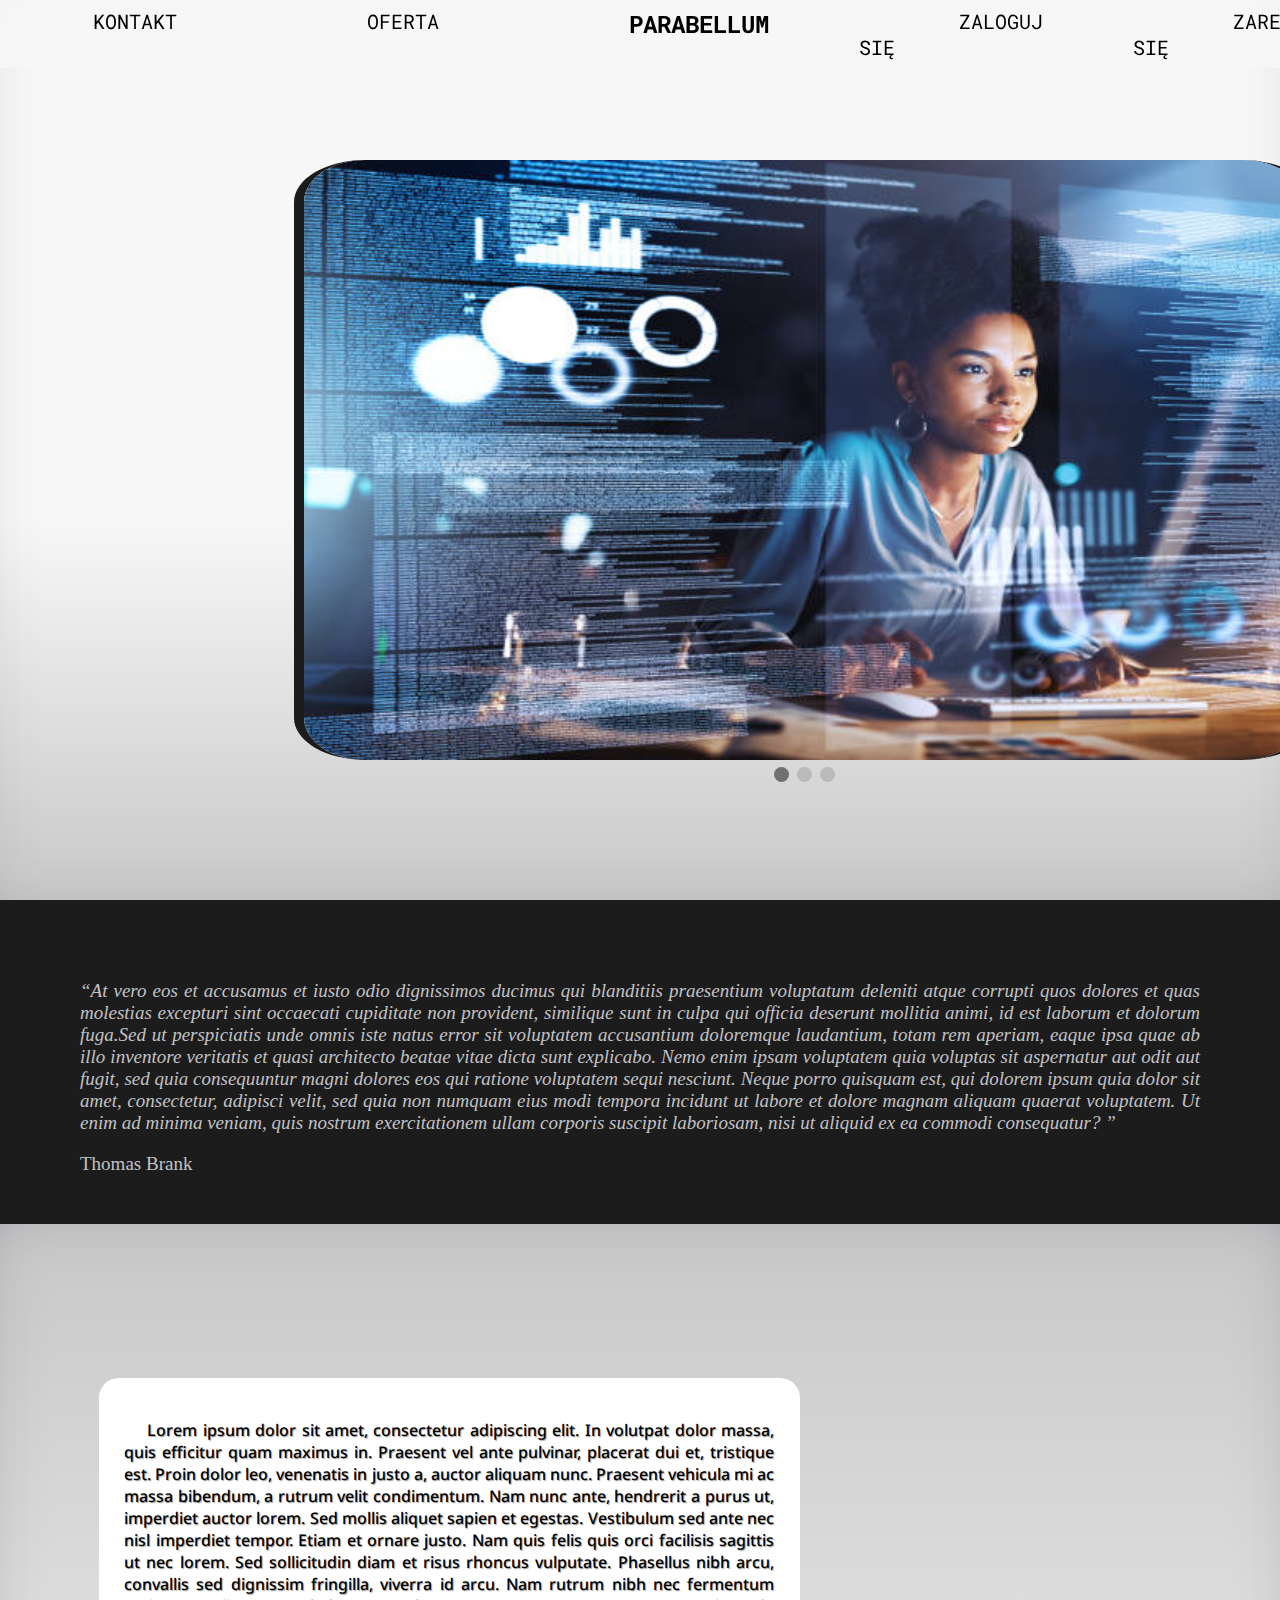
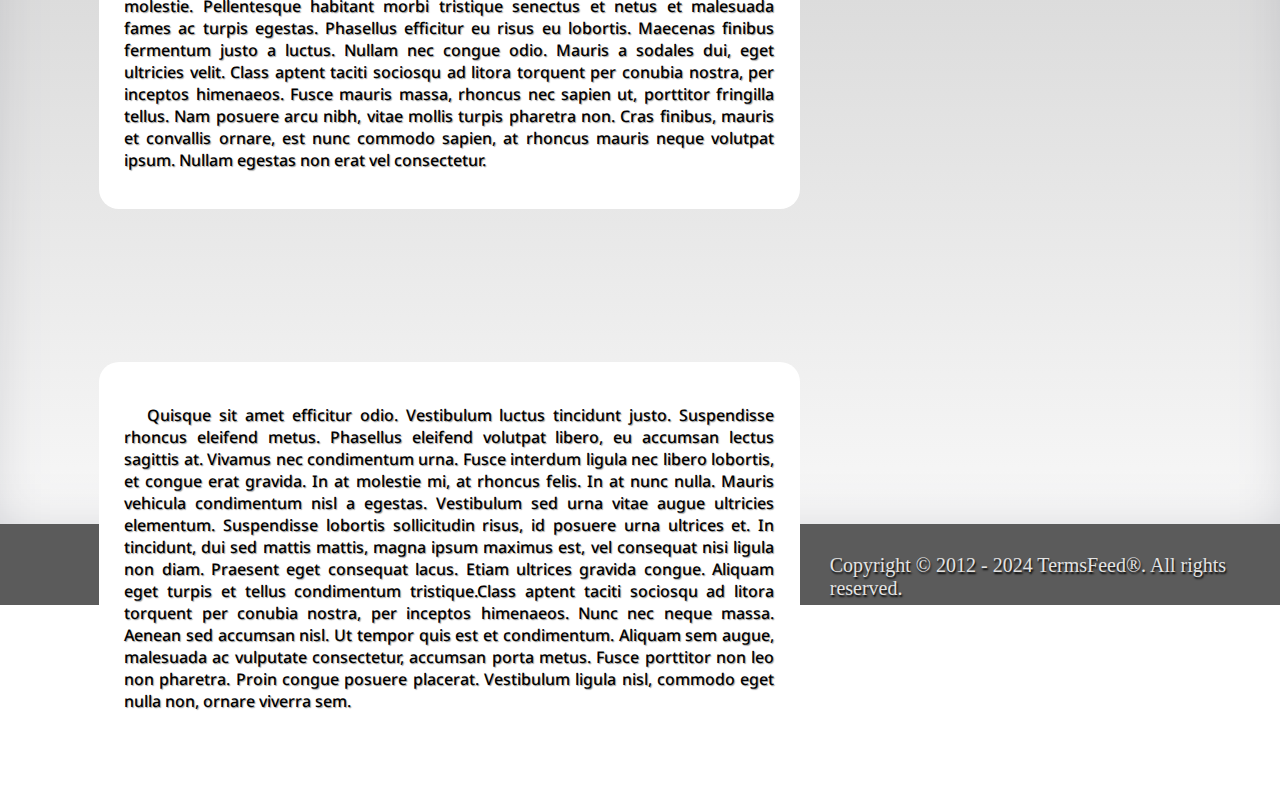
<file: Zadanie/index.html>
<!DOCTYPE html>
<html lang="en" dir="ltr">
  <head>
    <link rel="stylesheet" href="sheets.css">
    <meta charset="utf-8">
    <link href="https://fonts.googleapis.com/css2?family=Roboto+Mono:ital,wght@0,100..700;1,100..700&display=swap" rel="stylesheet">
    <link href="https://fonts.googleapis.com/css2?family=Noto+Sans:ital,wght@0,100..900;1,100..900&family=Roboto+Mono:ital,wght@0,100..700;1,100..700&display=swap" rel="stylesheet">
    <title></title>
  </head>
  <body>
    <div class="glowny_kontener">
      <nav>
        <ul class="nav-links">
          <li><a  href="index-kont.html">Kontakt</a></li>
          <li><a href="index-ofer.html">Oferta</a></li>
          <li><a id="c1">Parabellum</a></li>
          <li><a href="index-login.html">Zaloguj się</a></li>
          <li><a href="index-reg.html">Zarejestruj się</a></li>
        </ul>
      </nav>
      <div class="pol1">
        <div class="zdj">
          <div class="mySlides fade">
              <div class="numbertext"></div>
              <img id="c2" src="1.jpg"  style="width:1000px; height:600px;">
              <div class="text"></div>
          </div>

            <div class="mySlides fade">
              <div class="numbertext"></div>
              <img id="c2" src="2.jpg"  style="width:1000px; height:600px;">
              <div class="text"></div>
          </div>

            <div class="mySlides fade">
              <div class="numbertext"></div>
              <img id="c2" src="3.jpg" style="width:1000px; height:600px;">
              <div class="text"></div>
          </div>
          <div style="text-align:center">
            <span class="dot"></span>
            <span class="dot"></span>
            <span class="dot"></span>
          </div>



        </div>
      </div>
      <div class="txt">
        <q>At vero eos et accusamus et iusto odio dignissimos ducimus qui blanditiis praesentium voluptatum deleniti atque corrupti quos dolores et quas molestias excepturi sint occaecati cupiditate non provident, similique sunt in culpa qui officia deserunt mollitia animi, id est laborum et dolorum fuga.Sed ut perspiciatis unde omnis iste natus error sit voluptatem accusantium doloremque laudantium, totam rem aperiam, eaque ipsa quae ab illo inventore veritatis et quasi architecto beatae vitae dicta sunt explicabo. Nemo enim ipsam voluptatem quia voluptas sit aspernatur aut odit aut fugit, sed quia consequuntur magni dolores eos qui ratione voluptatem sequi nesciunt. Neque porro quisquam est, qui dolorem ipsum quia dolor sit amet, consectetur, adipisci velit, sed quia non numquam eius modi tempora incidunt ut labore et dolore magnam aliquam quaerat voluptatem. Ut enim ad minima veniam, quis nostrum exercitationem ullam corporis suscipit laboriosam, nisi ut aliquid ex ea commodi consequatur?
        </q><p>Thomas Brank</p>
      </div>
      <div class="pol2">
        <div class="kont">
          <p>Lorem ipsum dolor sit amet, consectetur adipiscing elit. In volutpat dolor massa, quis efficitur quam maximus in. Praesent vel ante pulvinar, placerat dui et, tristique est. Proin dolor leo, venenatis in justo a, auctor aliquam nunc. Praesent vehicula mi ac massa bibendum, a rutrum velit condimentum. Nam nunc ante, hendrerit a purus ut, imperdiet auctor lorem. Sed mollis aliquet sapien et egestas. Vestibulum sed ante nec nisl imperdiet tempor. Etiam et ornare justo. Nam quis felis quis orci facilisis sagittis ut nec lorem. Sed sollicitudin diam et risus rhoncus vulputate. Phasellus nibh arcu, convallis sed dignissim fringilla, viverra id arcu. Nam rutrum nibh nec fermentum molestie. Pellentesque habitant morbi tristique senectus et netus et malesuada fames ac turpis egestas. Phasellus efficitur eu risus eu lobortis. Maecenas finibus fermentum justo a luctus. Nullam nec congue odio.

Mauris a sodales dui, eget ultricies velit. Class aptent taciti sociosqu ad litora torquent per conubia nostra, per inceptos himenaeos. Fusce mauris massa, rhoncus nec sapien ut, porttitor fringilla tellus. Nam posuere arcu nibh, vitae mollis turpis pharetra non. Cras finibus, mauris et convallis ornare, est nunc commodo sapien, at rhoncus mauris neque volutpat ipsum. Nullam egestas non erat vel consectetur.</p>
        </div>
        <div class="kont">
          <p>Quisque sit amet efficitur odio. Vestibulum luctus tincidunt justo. Suspendisse rhoncus eleifend metus. Phasellus eleifend volutpat libero, eu accumsan lectus sagittis at. Vivamus nec condimentum urna. Fusce interdum ligula nec libero lobortis, et congue erat gravida. In at molestie mi, at rhoncus felis. In at nunc nulla. Mauris vehicula condimentum nisl a egestas. Vestibulum sed urna vitae augue ultricies elementum. Suspendisse lobortis sollicitudin risus, id posuere urna ultrices et. In tincidunt, dui sed mattis mattis, magna ipsum maximus est, vel consequat nisi ligula non diam. Praesent eget consequat lacus. Etiam ultrices gravida congue. Aliquam eget turpis et tellus condimentum tristique.Class aptent taciti sociosqu ad litora torquent per conubia nostra, per inceptos himenaeos. Nunc nec neque massa. Aenean sed accumsan nisl. Ut tempor quis est et condimentum. Aliquam sem augue, malesuada ac vulputate consectetur, accumsan porta metus. Fusce porttitor non leo non pharetra. Proin congue posuere placerat. Vestibulum ligula nisl, commodo eget nulla non, ornare viverra sem.
          </p>
        </div>

      </div>
      <div class="footer">
        <p>Copyright © 2012 - 2024 TermsFeed®. All rights reserved.</p>
      </div>
    </div>



    <script>

    let slideIndex = 0;
    showSlides();

    function showSlides() {
      let i;
      let slides = document.getElementsByClassName("mySlides");
      let dots = document.getElementsByClassName("dot");
      for (i = 0; i < slides.length; i++) {
          slides[i].style.display = "none";
      }
      slideIndex++;
      if (slideIndex > slides.length) {slideIndex = 1}
      for (i = 0; i < dots.length; i++) {
        dots[i].className = dots[i].className.replace(" active", "");
      }
      slides[slideIndex-1].style.display = "block";
      dots[slideIndex-1].className += " active";
      setTimeout(showSlides, 1700);
    }

    </script>
  </body>
</html>
</file>
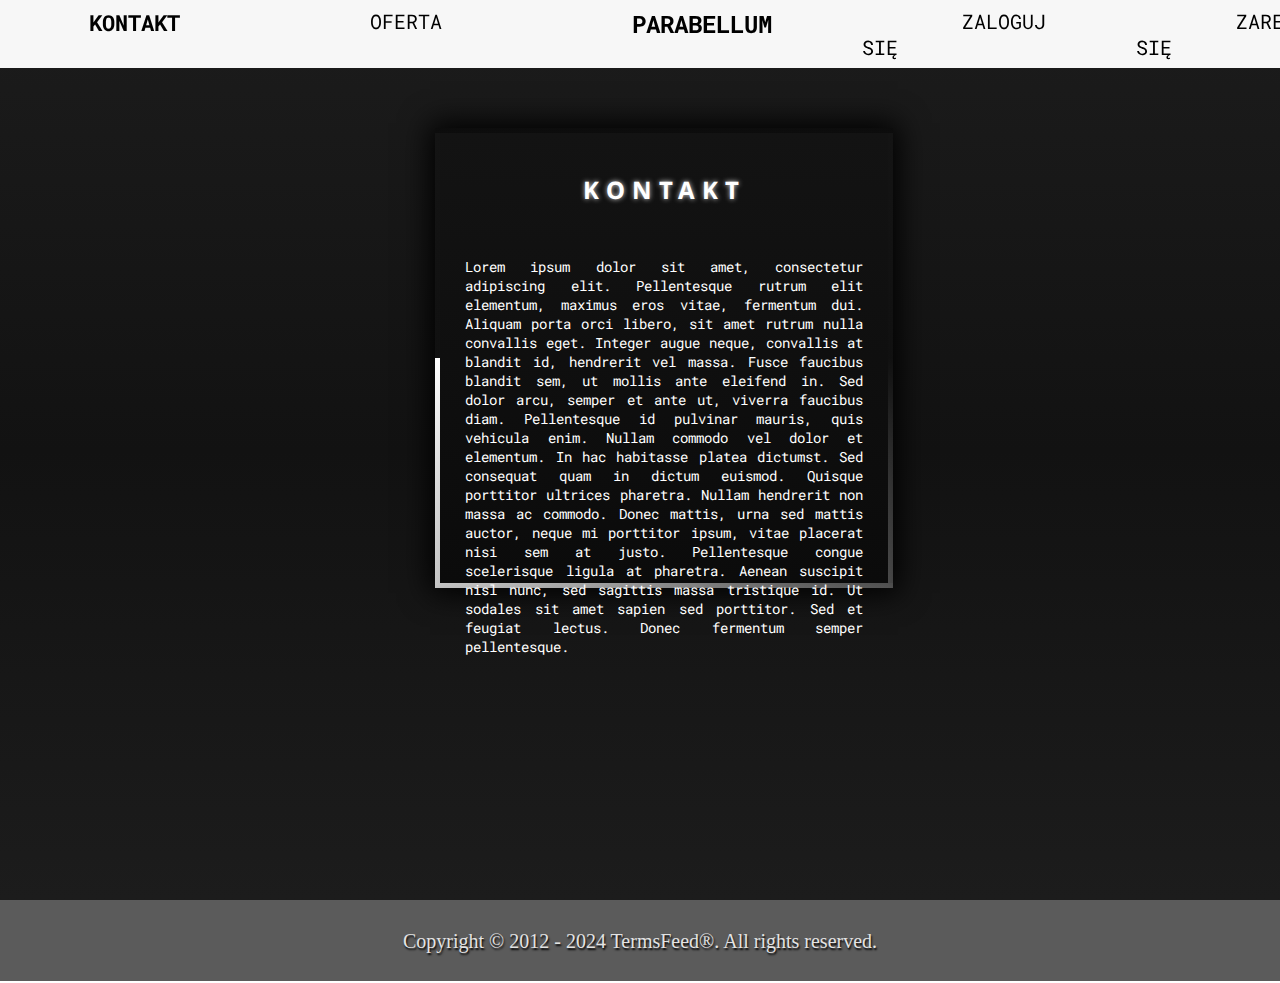
<file: Zadanie/index-kont.html>
<!DOCTYPE html>
<html lang="en" dir="ltr">
  <head>
    <link rel="stylesheet" href="sheets-kont.css">
    <meta charset="utf-8">
    <link href="https://fonts.googleapis.com/css2?family=Roboto+Mono:ital,wght@0,100..700;1,100..700&display=swap" rel="stylesheet">
    <link href="https://fonts.googleapis.com/css2?family=Noto+Sans:ital,wght@0,100..900;1,100..900&family=Roboto+Mono:ital,wght@0,100..700;1,100..700&display=swap" rel="stylesheet">
    <title></title>
  </head>
  <body>
    <div class="glowny_kontener">
      <nav>
        <ul class="nav-links">
          <li><a id="c3">Kontakt</a></li>
          <li><a href="index-ofer.html">Oferta</a></li>
          <li><a href="index.html"id="c1">Parabellum</a></li>
          <li><a  href="index-login.html" >Zaloguj się</a></li>
          <li><a  href="index-reg.html">Zarejestruj się</a></li>
        </ul>
      </nav>
      <div class="pol1">
      <div class="box">
        <h2>Kontakt</h2> <p>Lorem ipsum dolor sit amet, consectetur adipiscing elit. Pellentesque rutrum elit elementum, maximus eros vitae, fermentum dui. Aliquam porta orci libero, sit amet rutrum nulla convallis eget. Integer augue neque, convallis at blandit id, hendrerit vel massa. Fusce faucibus blandit sem, ut mollis ante eleifend in. Sed dolor arcu, semper et ante ut, viverra faucibus diam. Pellentesque id pulvinar mauris, quis vehicula enim. Nullam commodo vel dolor et elementum. In hac habitasse platea dictumst.

Sed consequat quam in dictum euismod. Quisque porttitor ultrices pharetra. Nullam hendrerit non massa ac commodo. Donec mattis, urna sed mattis auctor, neque mi porttitor ipsum, vitae placerat nisi sem at justo. Pellentesque congue scelerisque ligula at pharetra. Aenean suscipit nisl nunc, sed sagittis massa tristique id. Ut sodales sit amet sapien sed porttitor. Sed et feugiat lectus. Donec fermentum semper pellentesque.

</p>
      </div>
    </div>

        </div>





      <div class="footer">
        <p>Copyright © 2012 - 2024 TermsFeed®. All rights reserved.</p>
      </div>
    </div>



    <script>


    </script>
  </body>
</html>
</file>
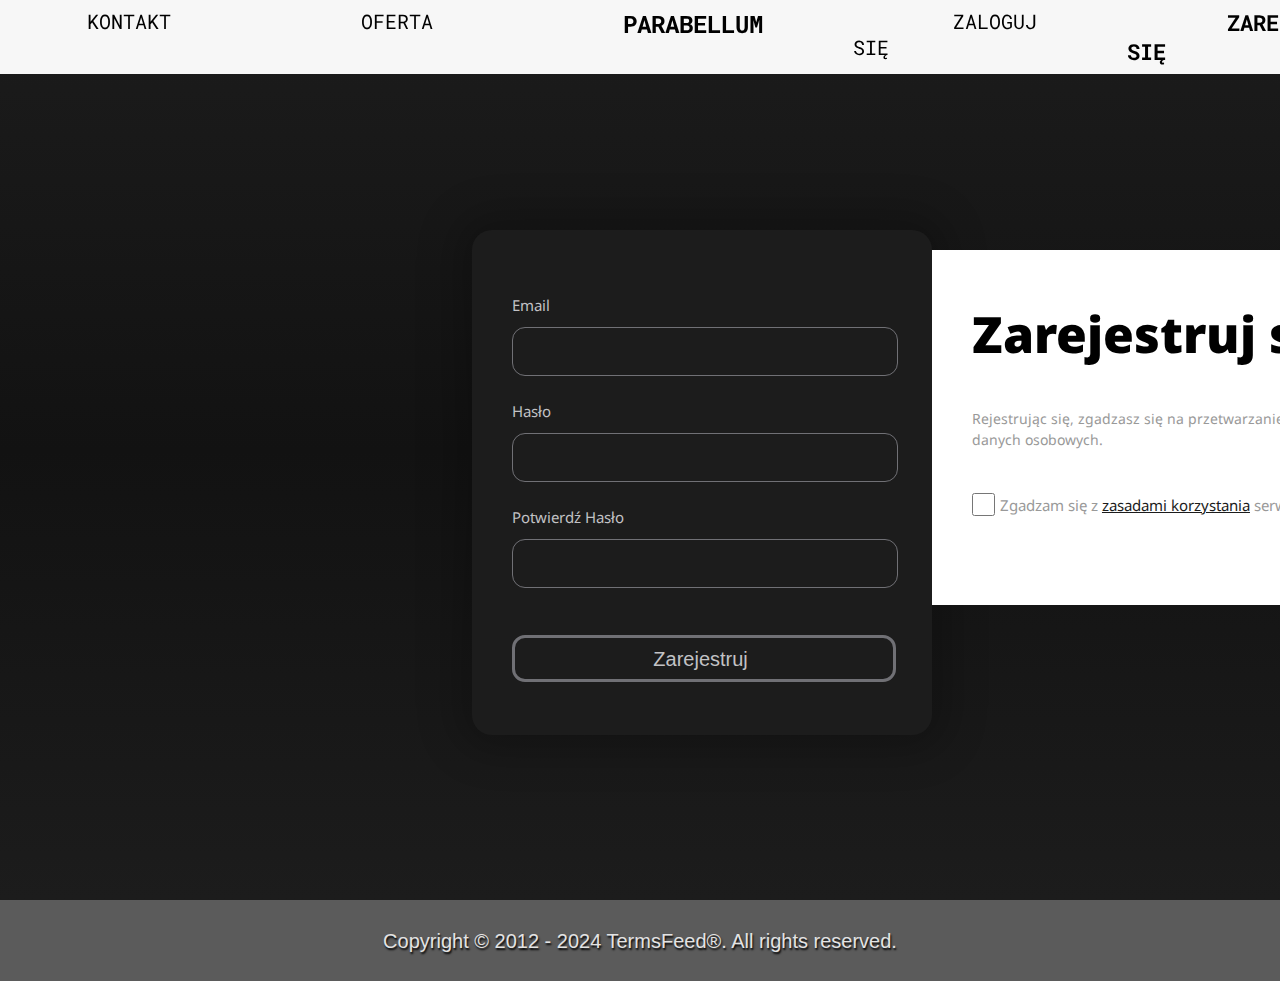
<file: Zadanie/index-reg.html>
<!DOCTYPE html>
<html lang="en" dir="ltr">
  <head>
    <link rel="stylesheet" href="sheets-reg.css">
    <meta charset="utf-8">
    <link href="https://fonts.googleapis.com/css2?family=Roboto+Mono:ital,wght@0,100..700;1,100..700&display=swap" rel="stylesheet">
    <link href="https://fonts.googleapis.com/css2?family=Noto+Sans:ital,wght@0,100..900;1,100..900&family=Roboto+Mono:ital,wght@0,100..700;1,100..700&display=swap" rel="stylesheet">
    <title></title>
  </head>
  <body>
    <div class="glowny_kontener">
      <nav>
        <ul class="nav-links">
          <li><a href="index-kont.html">Kontakt</a></li>
          <li><a href="index-ofer.html">Oferta</a></li>
          <li><a href="index.html"id="c1">Parabellum</a></li>
          <li><a  href="index-login.html" >Zaloguj się</a></li>
          <li><a id="c3" >Zarejestruj się</a></li>
        </ul>
      </nav>
      <div class="pol1">
        <div class="page">
  <div class="container">
    <div class="left">
      <div class="form">
        <label for="email">Email</label>
        <input type="email" id="email">
        <label for="password">Hasło</label>
        <input type="password" id="password">
        <label for="password">Potwierdź Hasło</label>
        <input type="password" id="password">
        <input type="submit" id="submit" value="Zarejestruj ">
      </div>

        </div>
        <div class="right">
          <div class="login">Zarejestruj się</div>

              <div class="eula"><p>Rejestrując się, zgadzasz się na przetwarzanie swoich danych osobowych.</p></div>
              <div id="hsl"><input type="checkbox"><p>Zgadzam się z <a href="#">zasadami korzystania</a> serwisu</p> </input></div>

        </div>
      </div>
    </div>

        </div>


      </div>


      </div>
      <div class="footer">
        <p>Copyright © 2012 - 2024 TermsFeed®. All rights reserved.</p>
      </div>
    </div>



    <script>


    </script>
  </body>
</html>
</file>
<file: Zadanie/sheets.css>
body {
  margin: 0;

}

nav {
  background-color: #f7f7f7;
  display: flex;

  z-index: 1;


}


.nav-links {
  list-style: none;
  display: flex;
  margin: 0;
  padding: 8px;
  position: fixed;
  z-index: 3;
  background-color: rgba(247, 247, 247, 0.85);
  width:104.8%;
  top: 0;
  justify-content: center;
  text-transform: uppercase;



}

.nav-links li {
  margin-right: 90px;


}

.nav-links li:last-child {
  margin-right: 0;
}

.nav-links li a {
  font-size: 20px;
  text-decoration: none;
  color: black;
  transition: color 0.3s ease;
  transition: all 500ms;
  margin-left: 100px;
  font-family: "Roboto Mono";
}

.nav-links li a:hover {

  font-size: 22px;
  font-size-adjust: 30px;
  font-weight: bold;
}
.pol1
{
  width: auto;
  display: flex;
  height:100vh;
  background: rgb(247,247,247);
  background: linear-gradient(180deg, rgba(247,247,247,1) 0%, rgba(247,247,247,1) 58%, rgba(200,200,200,1) 100%);
  font-family: "Noto Sans", sans-serif;
  box-shadow: inset 0px 0px 100px -80px rgba(66, 68, 90, 1);
}

.pol2
{
  background: rgb(200,200,200);
  background: linear-gradient(180deg, rgba(200,200,200,1) 0%, rgba(247,247,247,1) 98%);
  height: 100vh;
  width: auto;
  box-shadow: inset 0px 0px 100px -70px rgba(66, 68, 90, 1);
}
.footer
{
  background-color: rgba(91,91,91,1);
  height: 9vh;
  margin-top: -20px;


}
#c1
{
  font-size: 24px;
  font-weight: bold;

}

.zdj {
  position: relative;
  margin: auto;
  margin-top:160px;
  z-index: 1;
  margin-left: 23%;
}


.text {
  color: #f2f2f2;
  font-size: 15px;
  padding: 8px 12px;
  position: absolute;
  bottom: 8px;
  width: 100%;
  text-align: center;

}


.numbertext {
  color: #f2f2f2;
  font-size: 12px;
  padding: 100px 12px;
  position: absolute;
  top: 0;


}

.dot {
  height: 15px;
  width: 15px;
  margin: 0 2px;
  background-color: #bbb;
  border-radius: 50%;
  display: inline-block;
  transition: background-color 0.6s
   ease;
}

.active {
  background-color: #717171;
}


.fade {
  animation-name: fade;
  animation-duration: 3.5s;
}

@keyframes fade {
  from {opacity: .8}
  to {opacity: 1}
}


@media only screen and (max-width: 300px) {
  .text {font-size: 11px}
}
#c2{
  border: 10px rgb(247,247,247, 0.2) solid;
  border-right-color: #1c1c1c;
  border-left-color: #1c1c1c;
  border-bottom: black;
  border-top: black;
  border-radius: 7%;
  width: 900px;
  height: 500px;

}
.kont
{
  height: 380px;
  width: 650px;
  background-color: rgba(255, 255, 255, 1);
  float: left;
  margin-left: 7.7%;
  margin-top: 12%;

  border-radius: 20px;
  padding: 2%;

}
.kont p
{
  font-family: "Noto Sans", sans-serif;
  font-weight: 500;
  text-align: justify;
  text-shadow: 1px 1px 1px #a1a1a1;
  text-indent: 23px;
}
.footer p
{
  display:-webkit-box;
  -webkit-box-pack:center;
  -webkit-box-align:center;
  padding: 30px;
  color: #e3e3e3;
  text-shadow: 1px 2px 2px black;
  font-size: 20px;


}
.txt
{
  background: #1c1c1c;
  padding: 80px;
  color: #c2c2c5;
  font-size: 19px;
  font-family: serif;
  padding-bottom: 30px;
  text-align: justify;


}
.txt q
{
  font-style: oblique;
}
</file>
<file: Zadanie/sheets-kont.css>
body {
  margin: 0;


}

nav {
  background-color: #f7f7f7;
  display: flex;
  font-family: "Roboto Mono";
  z-index: 1;


}


.nav-links {
  list-style: none;
  display: flex;
  margin: 0;
  padding: 8px;
  position: fixed;
  z-index: 3;
  background-color: rgba(247, 247, 247, 1);
  width:104.8%;
  top: 0;
  justify-content: center;
  text-transform: uppercase;



}

.nav-links li {
  margin-right: 90px;


}

.nav-links li:last-child {
  margin-right: 0;
}

.nav-links li a {
  font-size: 20px;
  text-decoration: none;
  color: black;
  transition: color 0.3s ease;
  transition: all 500ms;
  margin-left: 100px;
}

.nav-links li a:hover {

  font-size: 22px;
  font-size-adjust: 30px;
  font-weight: bold;
}
.pol1
{
  width: auto;
  display: flex;
  height:100vh;
  background: rgb(28,28,28);
  background: linear-gradient(180deg, rgba(28,28,28,1) 0%, rgba(18,18,18,1) 50%, rgba(28,28,28,1) 100%);

}
.footer
{
  background-color: rgba(91,91,91,1);
  height: 9vh;
  margin-top: -20px;


}
#c1
{
  font-size: 24px;
  font-weight: bold;

}
#c3
{
  font-size: 22px;
  font-weight: 700;
}
.footer p
{
  display:-webkit-box;
  -webkit-box-pack:center;
  -webkit-box-align:center;
  padding: 30px;
  color: #e3e3e3;
  text-shadow: 1px 2px 2px black;
  font-size: 20px;

}
@property --angle {
  syntax: '<angle>';
  initial-value: 90deg;
  inherits: true;
}

@property --gradX {
  syntax: '<percentage>';
  initial-value: 50%;
  inherits: true;
}

@property --gradY {
  syntax: '<percentage>';
  initial-value: 0%;
  inherits: true;
}





:root {
	--d: 4500ms;
	--angle: 90deg;
	--gradX: 100%;
	--gradY: 50%;
	--c1: rgba(255, 255, 255, 1);
	--c2: rgba(28, 28, 28, 0.1);
}


.box {
	border: 0.35rem solid;

	border-image: conic-gradient(from var(--angle), var(--c2), var(--c1) 0.5turn, var(--c1) 0.15turn, var(--c2) 0.25turn) 30;
	animation: borderRotate var(--d) linear infinite forwards;
  width: 35%;
  height: 50vh;
  margin-left: 34%;
  background: rgb(19,19,19);
  background: linear-gradient(180deg, rgba(19,19,19,1) 0%, rgba(11,11,11,1) 100%);
  margin-top: 10%;
  -webkit-box-shadow: 0px 0px 28px 5px rgba(0, 0, 0, 1);
}
.box p
{
  text-align: justify;
  margin-top: -3%;
  color:white;
  padding: 25px;
  font-family: "Roboto Mono";
  font-size: 14px;

}
.box h2
{
    text-transform: uppercase;
    padding: 20px;
    text-align: center;
    letter-spacing: 7px;
    color:white;
    text-shadow: 0px 0px 5px rgba(214, 214, 214, 1);
    font-family: "Noto Sans", sans-serif;

}


@keyframes borderRotate {
	100% {
		--angle: 420deg;
	}
}
</file>
<file: Zadanie/sheets-reg.css>
body {
  margin: 0;
  font-family: Arial, sans-serif, 'Inter UI', sans-serif;;

}

nav {
  background-color: #f7f7f7;
  display: flex;
  font-family: "Roboto Mono";
  z-index: 1;


}


.nav-links {
  list-style: none;
  display: flex;
  margin: 0;
  padding: 8px;
  position: fixed;
  z-index: 3;
  background-color: rgba(247, 247, 247, 1);
  width:104.8%;
  top: 0;
  justify-content: center;
  text-transform: uppercase;



}

.nav-links li {
  margin-right: 90px; /* Zwiększenie odstępu między linkami */


}

.nav-links li:last-child {
  margin-right: 0; /* Usunięcie odstępu po ostatnim elemencie */
}

.nav-links li a {
  font-size: 20px;
  text-decoration: none;
  color: black;
  transition: color 0.3s ease;
  transition: all 500ms;
  margin-left: 100px;
}

.nav-links li a:hover {

  font-size: 22px;
  font-size-adjust: 30px;
  font-weight: bold;
}
.pol1
{
  width: auto;
  display: flex;
  height:100vh;
  background: rgb(28,28,28);
  background: linear-gradient(180deg, rgba(28,28,28,1) 0%, rgba(18,18,18,1) 50%, rgba(28,28,28,1) 100%);
  font-family: "Noto Sans", sans-serif;
}
.footer
{
  background-color: rgba(91,91,91,1);
  height: 9vh;
  margin-top: -20px;


}
#c1
{
  font-size: 24px;
  font-weight: bold;

}
#c3
{
  font-size: 22px;
  font-weight: 700;
}
.footer p
{
  display:-webkit-box;
  -webkit-box-pack:center;
  -webkit-box-align:center;
  padding: 30px;
  color: #e3e3e3;
  text-shadow: 1px 2px 2px black;
  font-size: 20px;

}

@media (max-width: 767px) {
  .page {
    height: auto;
    margin-bottom: 20px;
    padding-bottom: 20px;
  }
}
.container {
  display: flex;
  height: 505px;
  margin: 0 auto;
  width: 920px;
  margin-left:51.3%;
  margin-top: 25%;
}
@media (max-width: 767px) {
  .container {
    flex-direction: column;
    height: 630px;
    width: 320px;
  }
}
.right {
  background: white;
  height: calc(100% - 150px);
  top: 20px;
  position: relative;
  width: 50%;
  border-top-right-radius: 50px;
  border-bottom-right-radius: 50px;
}
@media (max-width: 767px) {
  .right {
    height: 100%;
    left: 20px;
    width: calc(100% - 40px);
    max-height: 270px;

  }
}
.login {
  font-size: 50px;
  font-weight: 900;
  margin: 50px 40px 40px;
}
.eula {
  color: #999;
  font-size: 14px;
  line-height: 1.5;
  margin: 40px;
}
.left {
  background: #1c1c1c;
  box-shadow: 0px 0px 40px 16px rgba(0,0,0,0.22);
  color: #c2c2c5;
  position: relative;
  width: 50%;
  border-radius: 20px;
}
@media (max-width: 767px) {
  .left {
    flex-shrink: 0;
    height: 100%;
    width: 100%;
    max-height: 350px;
  }
}
svg {
  position: absolute;
  width: 320px;
}
path {
  fill: none;
  stroke: url(#linearGradient);;
  stroke-width: 4;
  stroke-dasharray: 240 1386;
}
.form {
  margin: 40px;
  position: absolute;
}
.form label {
  color:  #c2c2c5;
  display: block;
  font-size: 15px;
  height: 27px;
  margin-top: 25px;
  margin-bottom: 5px;

}
.form input {
  background: transparent;
  color: #c2c2c5;
  font-size: 20px;
  height: 45px;
  line-height: 30px;
  outline: none !important;
  width: 100%;
  border: 1px #707075 solid;
  border-radius: 13px;
}

#submit {
  color: #c2c2c5;
  padding-left:5px;
  transition: color 300ms;
  margin-top: 47px;
  width: 101%;
  height: 47px;
  border: 3px #707075 solid;
}
#submit:hover {
  color: #f2f2f2;
}
#submit:active
{
  color: #00006e;
  background: #323232;
}

#hsl input
{

  margin-left: 40px;
  width: 23px;
  height: 23px;
}
#hsl p
{
  font-size: 15px;
  margin-left: 68px;
  margin-top: -26px;
  color:#999;
}
#hsl a
{
  color:#1c1c1c;
}
</file>
